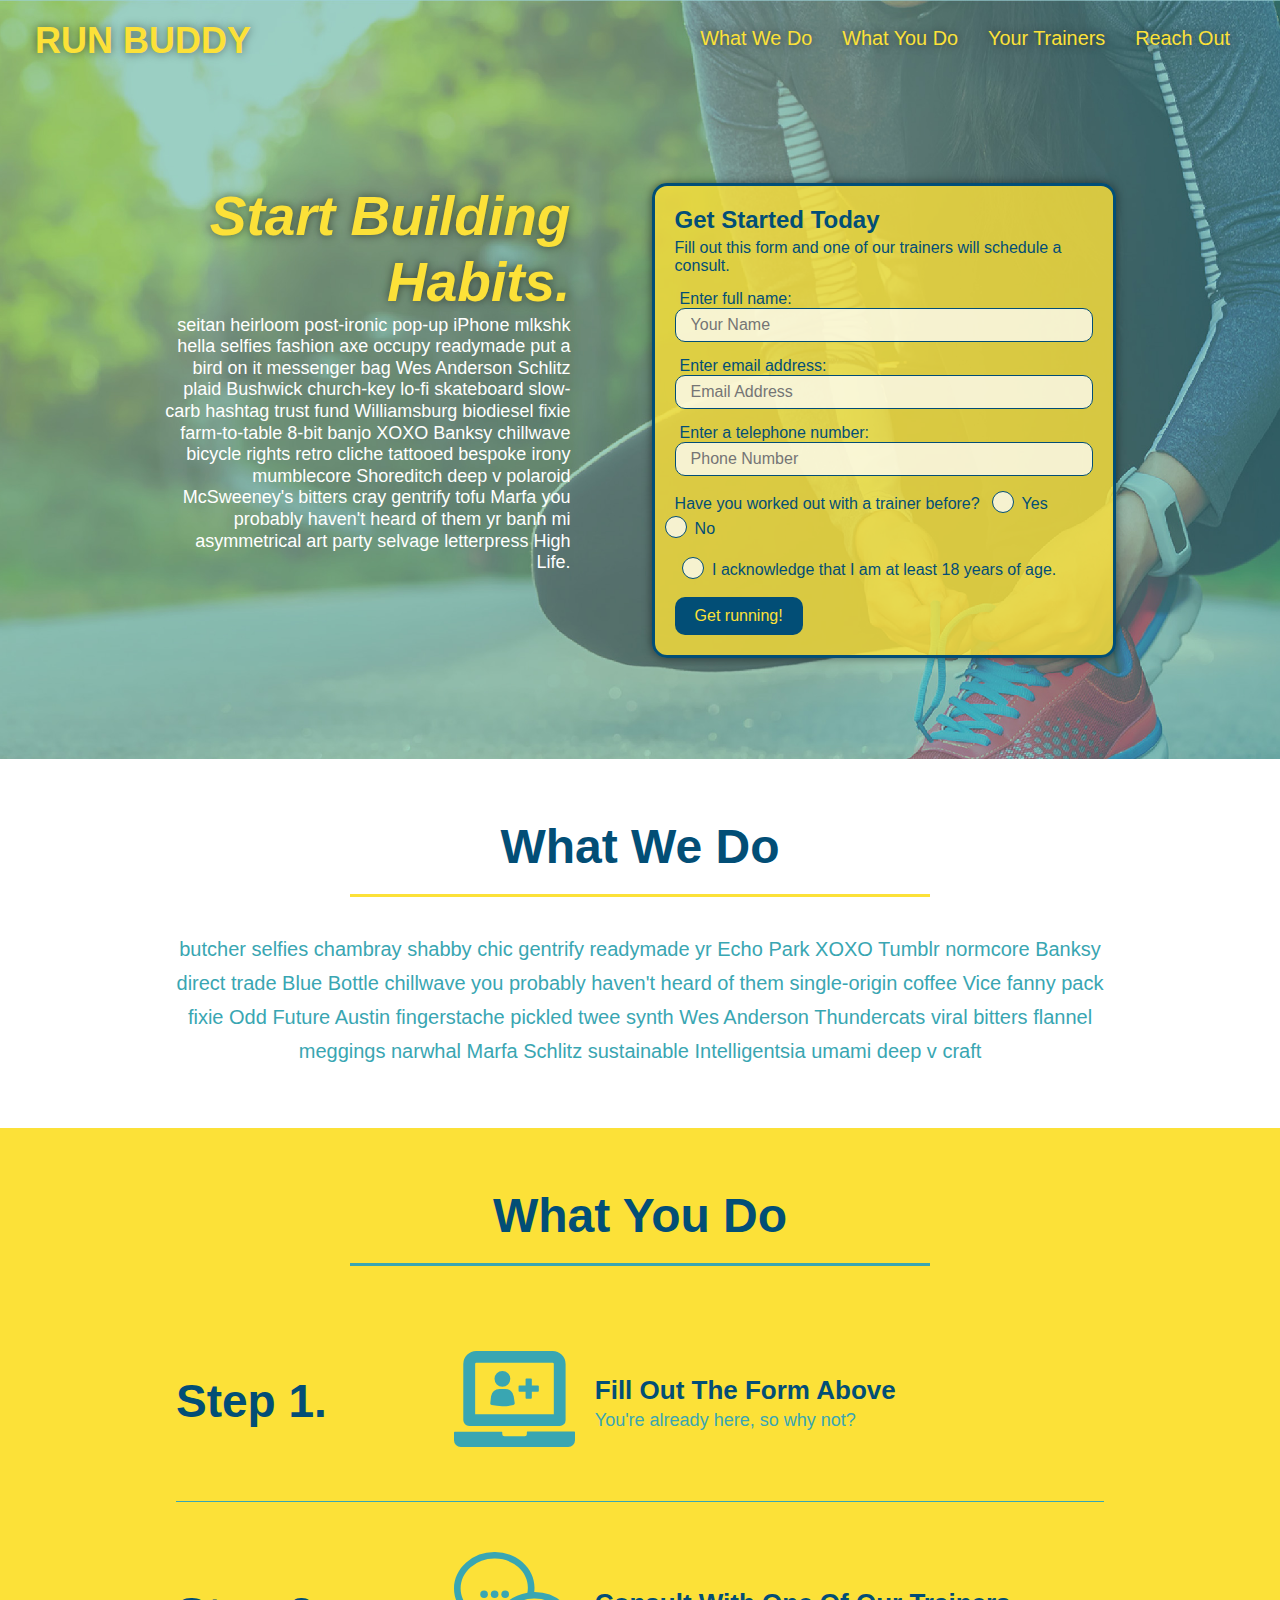
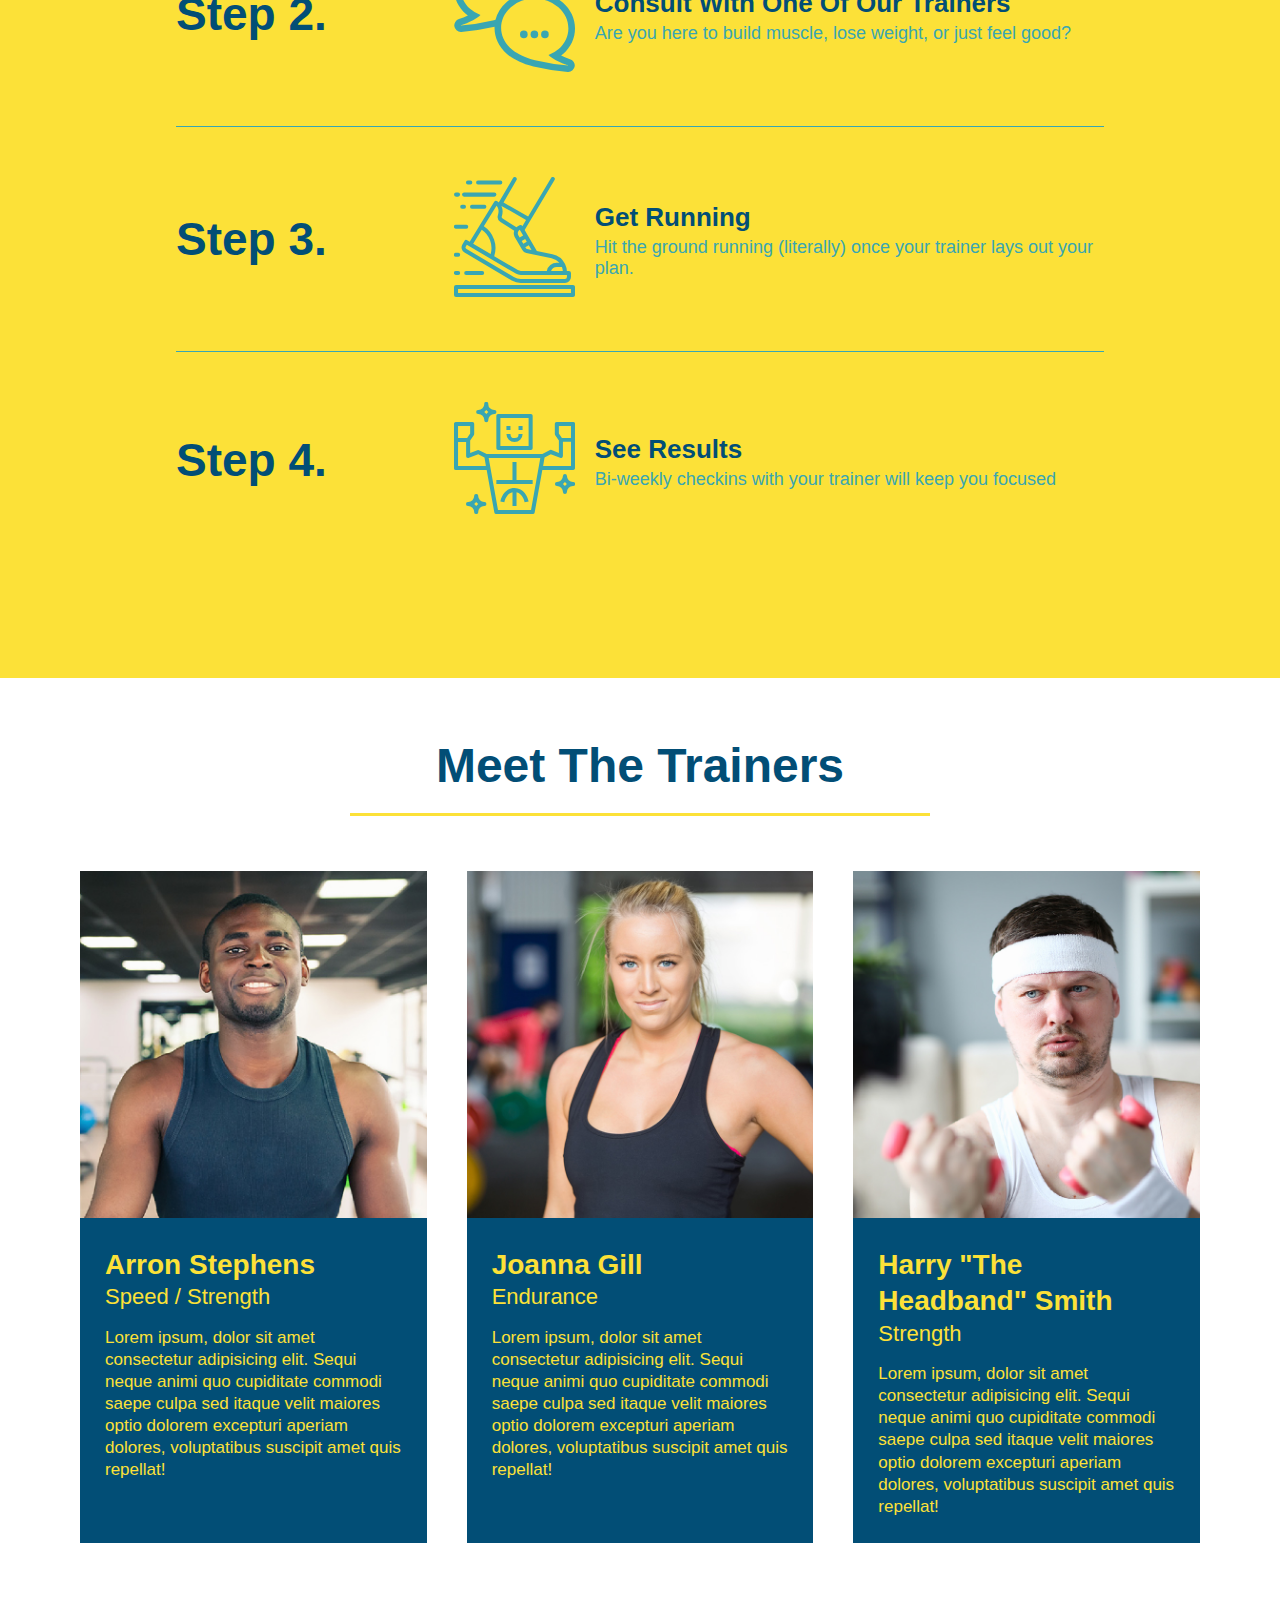
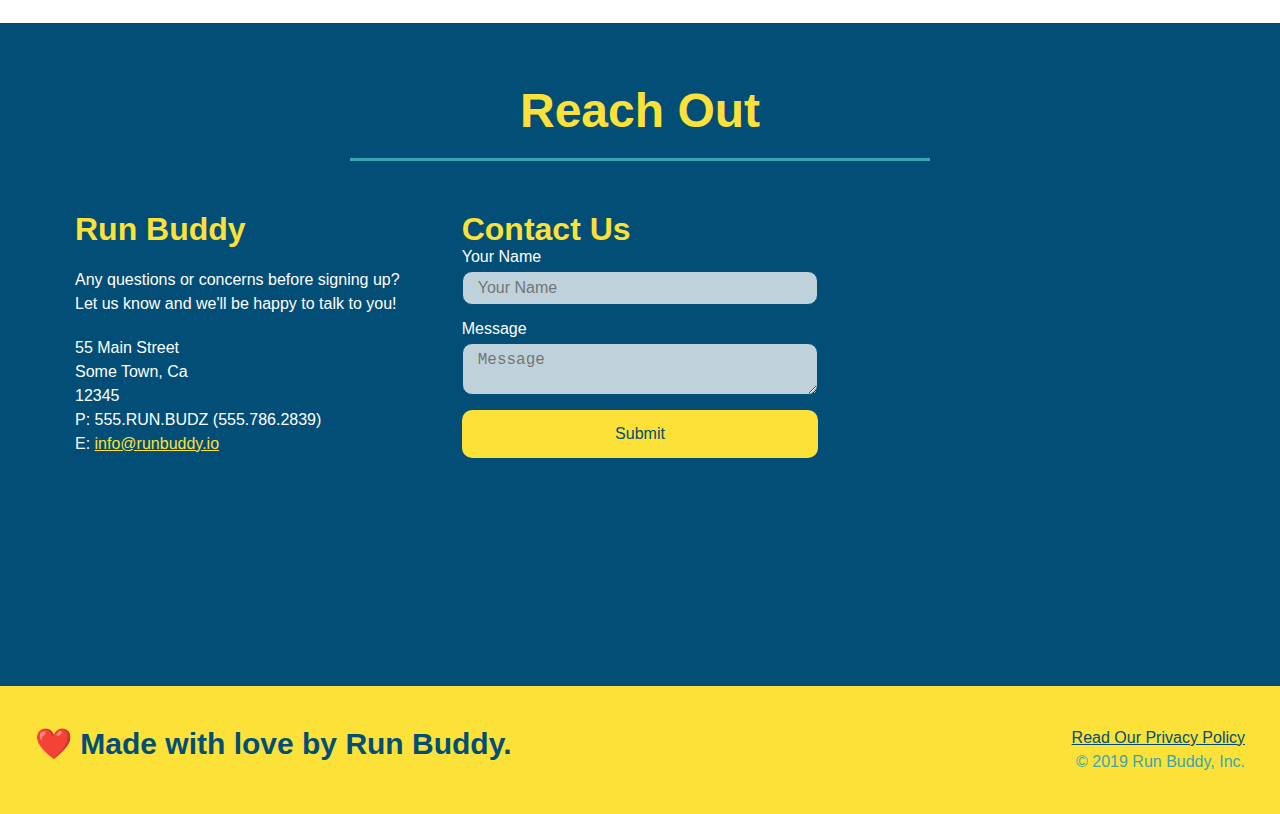
<file: index.html>
<!DOCTYPE html>
<html lang="en">
  <head>
    <meta charset="UTF-8" />
    <meta name="viewport" content="width=device-width, initial-scale=1" />
    <link rel="stylesheet" href="./assets/css/style.css">
    <title>Run Buddy</title>
  </head>
  <body>
    <!-- navigation tags - block level element -->
    <header>
      <h1>
        <a href="/">RUN BUDDY</a>
      </h1>
      <nav>
        <ul>
          <li>
            <a href="#what-we-do">What We Do</a>
          </li>
          <li>
            <a href="#what-you-do">What You Do</a>
          </li>
          <li>
            <a href="#your-trainers">Your Trainers</a>
          </li>
          <li>
            <a href="#reach-out">Reach Out</a>
          </li>
          
        </ul>
      </nav>
    </header>
    <!-- end navigation -->

    <!-- hero/jumbotron -->
    <section class="hero">
      <div class="hero-cta">
        <h2>Start Building Habits.</h2>
        <p>
          seitan heirloom post-ironic pop-up iPhone mlkshk hella selfies fashion axe occupy readymade put a bird on it
          messenger bag Wes Anderson Schlitz plaid Bushwick church-key lo-fi skateboard slow-carb hashtag trust fund
          Williamsburg biodiesel fixie farm-to-table 8-bit banjo XOXO Banksy chillwave bicycle rights retro cliche
          tattooed bespoke irony mumblecore Shoreditch deep v polaroid McSweeney's bitters cray gentrify tofu Marfa you
          probably haven't heard of them yr banh mi asymmetrical art party selvage letterpress High Life.
        </p>
      </div>

      <div class="hero-form">
        <h3>Get Started Today</h3>
        <p>Fill out this form and one of our trainers will schedule a consult.</p>
        <form>
          <label for="name">Enter full name:</label>
          <input type="text" placeholder="Your Name" id="name" name="name" class="form-input" />
          <label for="email">Enter email address:</label>
          <input type="email" placeholder="Email Address" id="email" name="email" class="form-input" />
          <label for="phone">Enter a telephone number:</label>
          <input type="tel" placeholder="Phone Number" name="phone" id="phone" class="form-input" />
          <p>
            Have you worked out with a trainer before? 
            <span class="radio-wrapper">
              <input type="radio" name="trainer-confirm" id="trainer-yes" />
              <label for="trainer-yes">Yes</label>
            </span>
            <span class="radio-wrapper">
              <input type="radio" name="trainer-confirm" id="trainer-no"/>
              <label for="trainer-no">No</label>
            </span>
          </p>
          <p>
            <span class="checkbox-wrapper">
              <input type="checkbox" name="age-confirm" id="checkbox" />
              <label for="checkbox">I acknowledge that I am at least 18 years of age.</label>
            </span>
          </p>
          <button type="submit">
            Get running!
          </button>
        </form>
      </div>
    </section>
    <!-- end header -->

    <!-- "what we do" start - <section> -->
    <section id="what-we-do" class="intro">
      <div class="flex-row">
        <h2 class="section-title primary-border">
          What We Do
        </h2>
      </div>
      <div class="flex-row">
        <p>
          butcher selfies chambray shabby chic gentrify readymade yr Echo Park XOXO Tumblr normcore Banksy direct trade  Blue Bottle chillwave you probably haven't heard of them single-origin coffee Vice fanny pack fixie Odd Future Austin fingerstache pickled twee synth Wes Anderson Thundercats viral bitters flannel meggings narwhal Marfa Schlitz sustainable Intelligentsia umami deep v craft
        </p>
      </div>
    </section>
    <!-- end "what we do" -->

    <!-- "what you do" start -->
    <section id="what-you-do" class="steps">
      <div class="flex-row">
        <h2 class="section-title secondary-border">
          What You Do
        </h2> 
      </div>
      <div class="step">
        <h3>Step 1.</h3>
        <div class="step-info">
          <div class="step-img">
            <img src="./assets/images/step-1.svg" alt="" />
          </div>
          <div class="step-text">
            <h4>Fill Out The Form Above</h4>
            <p>You're already here, so why not?</p>
          </div>
        </div>
      </div>
      <div class="step">
        <h3>Step 2.</h3>
        <div class="step-info">
          <div class="step-img">
            <img src="./assets/images/step-2.svg" alt="" />
          </div>
          <div class="step-text">
            <h4>Consult With One Of Our Trainers</h4>
            <p>Are you here to build muscle, lose weight, or just feel good?</p>
          </div>
        </div>
      </div>
      <div class="step">
        <h3>Step 3.</h3>
        <div class="step-info">
          <div class="step-img">
            <img src="./assets/images/step-3.svg" alt="" />
          </div>
          <div class="step-text">
            <h4>Get Running</h4>
            <p>Hit the ground running (literally) once your trainer lays out your plan.</p>
          </div>
        </div>
      </div>
      <div class="step">
        <h3>Step 4.</h3>
        <div class="step-info">
          <div class="step-img">
            <img src="./assets/images/step-4.svg" alt="" />
          </div>
          <div class="step-text">
            <h4>See Results</h4>
            <p>Bi-weekly checkins with your trainer will keep you focused</p>
          </div>
        </div>
      </div>
    </section>
    <!-- "what you do" end -->

    <!-- "meet the trainers" start -->
    <section id="your-trainers">
      <div class="flex-row">
        <h2 class="section-title primary-border">
          Meet The Trainers
        </h2>
      </div>

      <div class="trainers">
        <article class="trainer">
          <img src="./assets/images/trainer-1.jpg" alt="Arron Stephens in his workout clothes, ready to pump iron" />
          <div class="trainer-bio">
            <h3 class="trainer-name">Arron Stephens</h3>
            <h4 class="trainer-role">Speed / Strength</h4>
            <p>Lorem ipsum, dolor sit amet consectetur adipisicing elit. Sequi neque animi quo cupiditate commodi saepe culpa sed itaque velit maiores optio dolorem excepturi aperiam dolores, voluptatibus suscipit amet quis repellat!</p>
          </div>
        </article>

        <article class="trainer">
          <img src="./assets/images/trainer-2.jpg" alt="Joanna Gill cooling off after a work out" />
          <div class="trainer-bio">
            <h3 class="trainer-name">Joanna Gill</h3>
            <h4 class="trainer-role">Endurance</h4>
            <p>Lorem ipsum, dolor sit amet consectetur adipisicing elit. Sequi neque animi quo cupiditate commodi saepe culpa sed itaque velit maiores optio dolorem excepturi aperiam dolores, voluptatibus suscipit amet quis repellat!</p>
            </div>
          </article>

        <article class="trainer">
          <img src="./assets/images/trainer-3.jpg" alt="Harry Smith wearing a headband and lifting comically small pink weights" />
          <div class="trainer-bio">
            <h3 class="trainer-name">Harry "The Headband" Smith</h3>
            <h4 class="trainer-role">Strength</h4>
            <p>Lorem ipsum, dolor sit amet consectetur adipisicing elit. Sequi neque animi quo cupiditate commodi saepe culpa sed itaque velit maiores optio dolorem excepturi aperiam dolores, voluptatibus suscipit amet quis repellat!</p>
          </div>
        </article>
      </div>
    </section>
    <!-- "meet the trainers" end -->

    <!-- "reach out" start -->
    <section id="reach-out" class="contact">
      <div class="flex-row">
        <h2 class="section-title secondary-border">
          Reach Out
        </h2>
      </div>

      <div class="contact-info">
        <div>
          <h3>Run Buddy</h3>
          <p>
            Any questions or concerns before signing up? 
            <br/>
            Let us know and we'll be happy to talk to you!
          </p>

          <address>
            55 Main Street <br/>
            Some Town, Ca <br/>
            12345<br/>
            P: 555.RUN.BUDZ (555.786.2839)<br/>
            E: <a href="mailto:info@runbuddy.io">info@runbuddy.io</a>
          </address>
          
        </div>

        <div class="contact-form">
          <h3>Contact Us</h3>
          <form>
            <label for="contact-name">Your Name</label>
            <input type="text" id="contact-name" placeholder="Your Name" />
        
            <label for="contact-message">Message</label>
            <textarea id="contact-message" placeholder="Message"></textarea>
        
            <button type="submit">Submit</button>
          </form>
        </div>
        
        <iframe
          src="https://www.google.com/maps/embed?pb=!1m14!1m12!1m3!1d12182.30520634488!2d-74.0652613!3d40.2407219!2m3!1f0!2f0!3f0!3m2!1i1024!2i768!4f13.1!5e0!3m2!1sen!2sus!4v1561060983193!5m2!1sen!2sus"
          frameborder="0" style="border:0" allowfullscreen>
        </iframe>
      </div>
    </section>
    <!-- "reach out" end -->

    <!-- footer -->
    <footer>
      <h2>❤️ Made with love by Run Buddy.</h2>
      <div>
        <a href="./privacy-policy.html">Read Our Privacy Policy</a><br/>
        &copy; 2019 Run Buddy, Inc.
      </div>
    </footer>
    <!-- footer end -->
  </body>
</html>
</file>
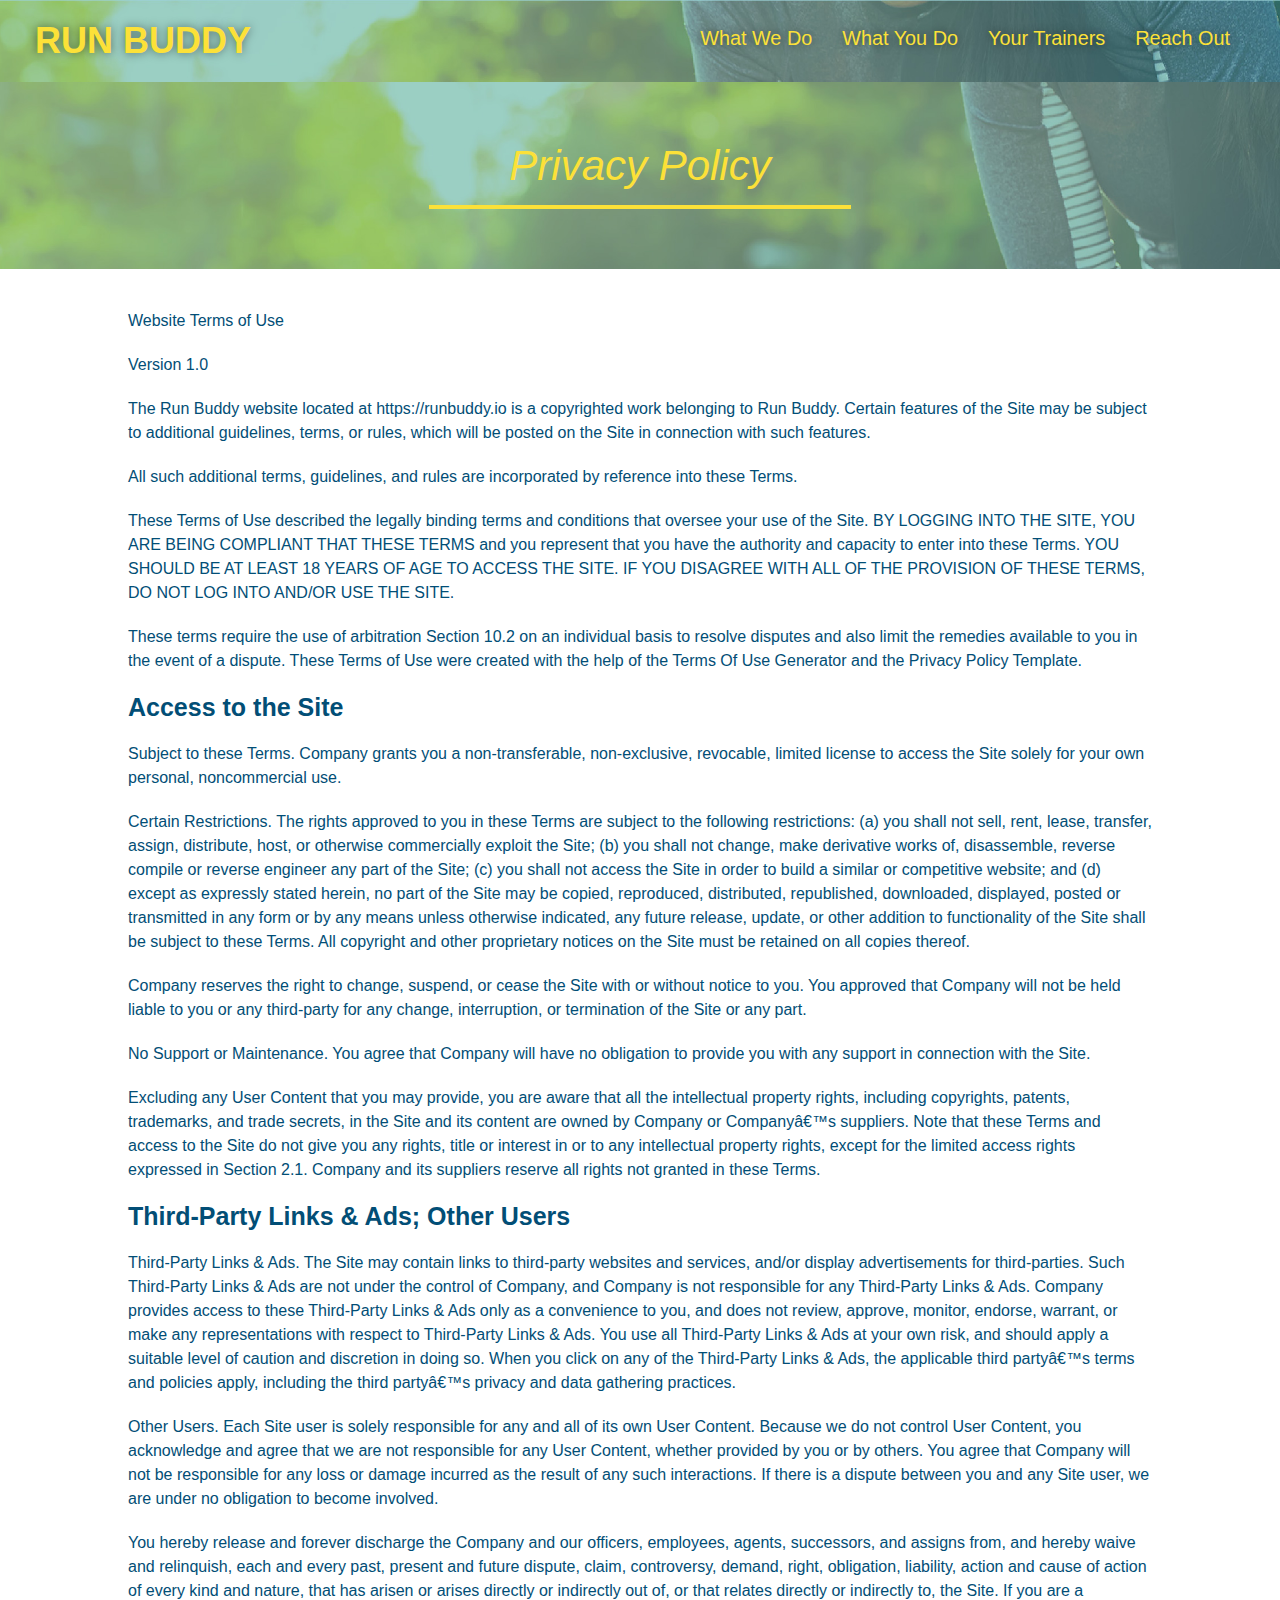
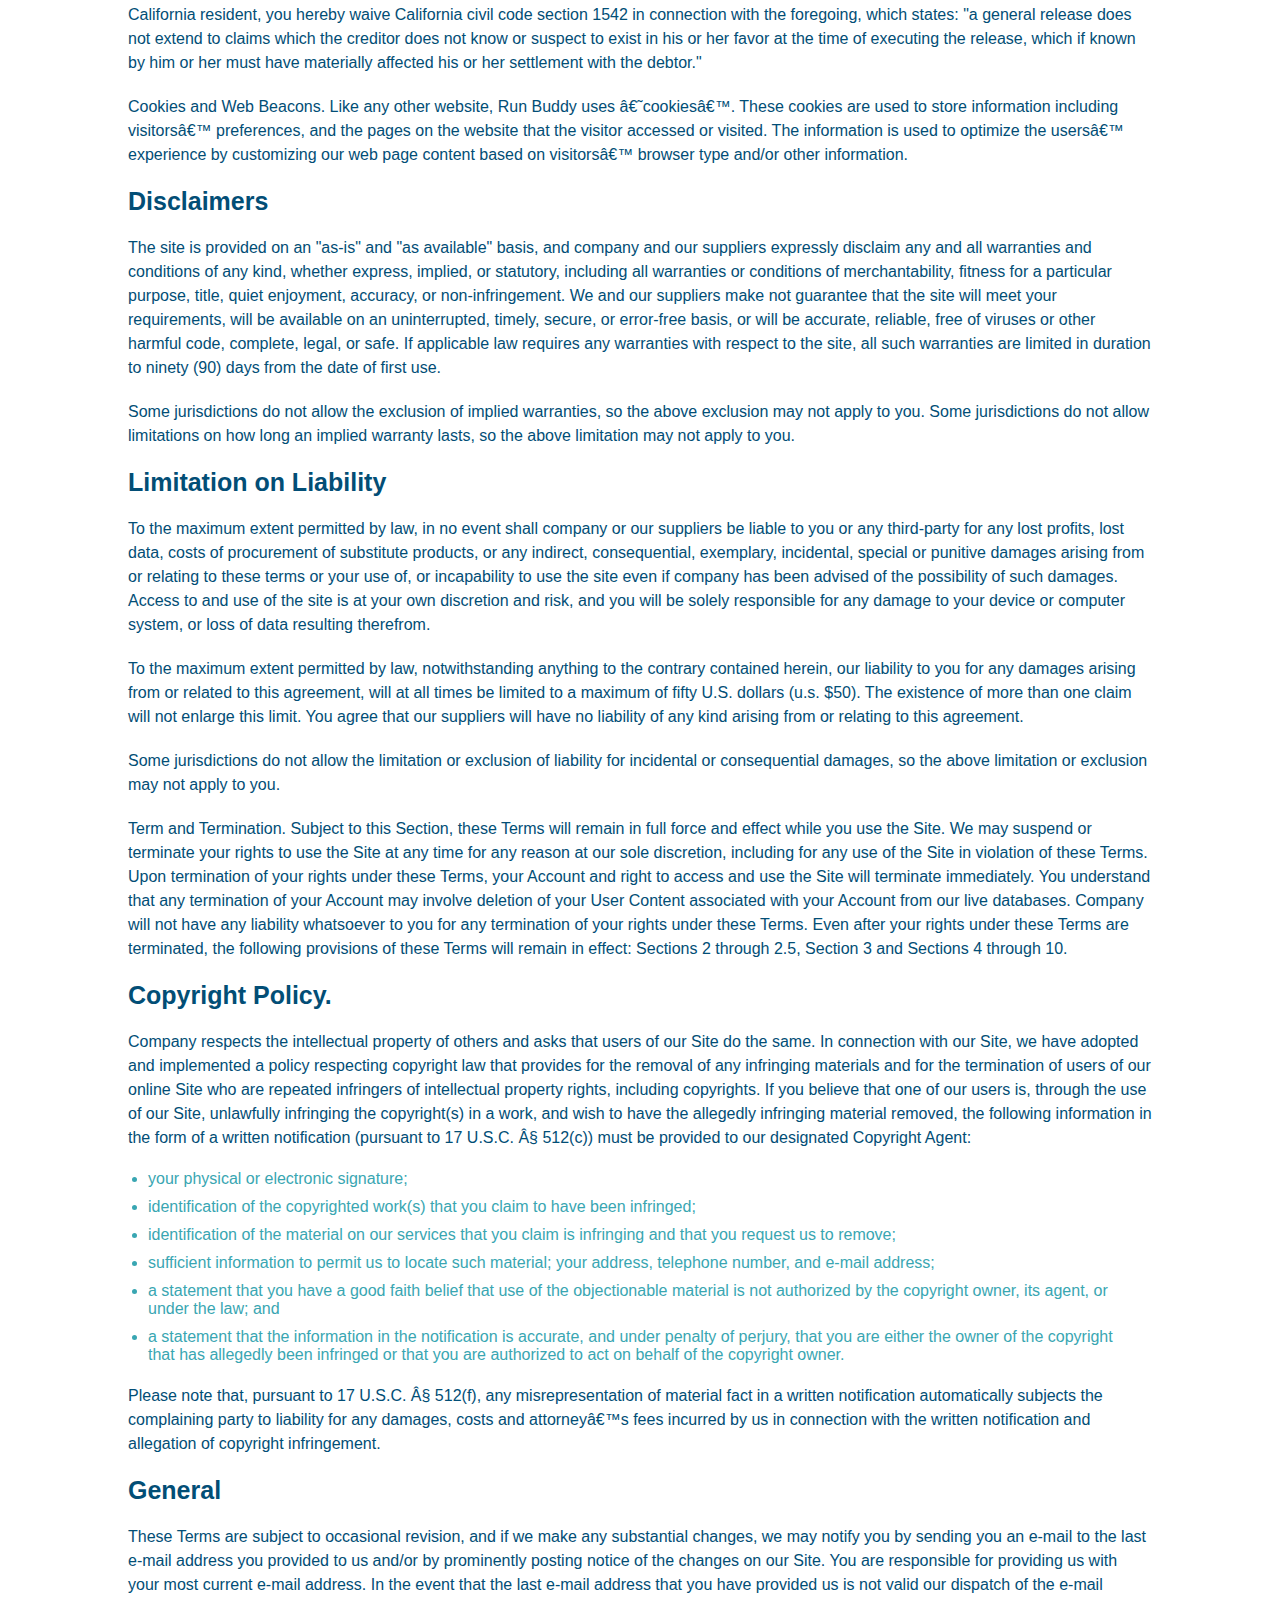
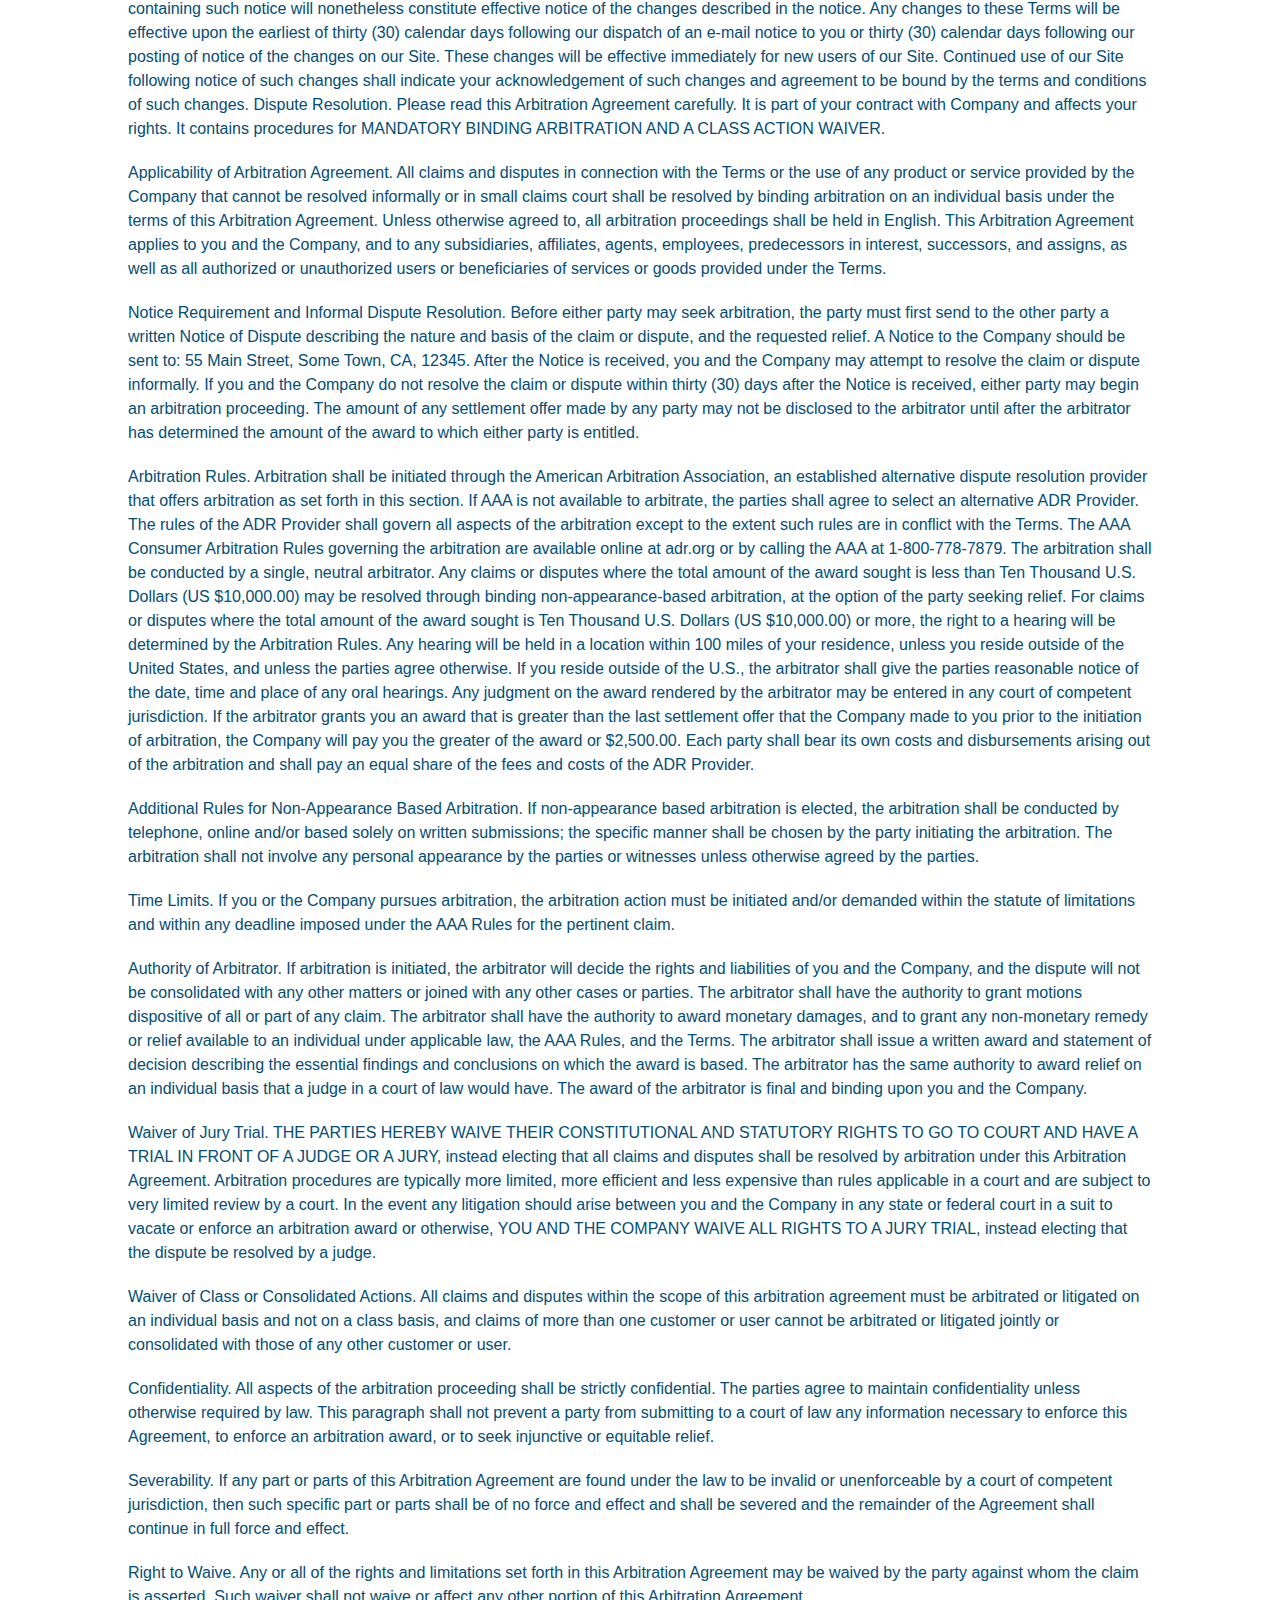
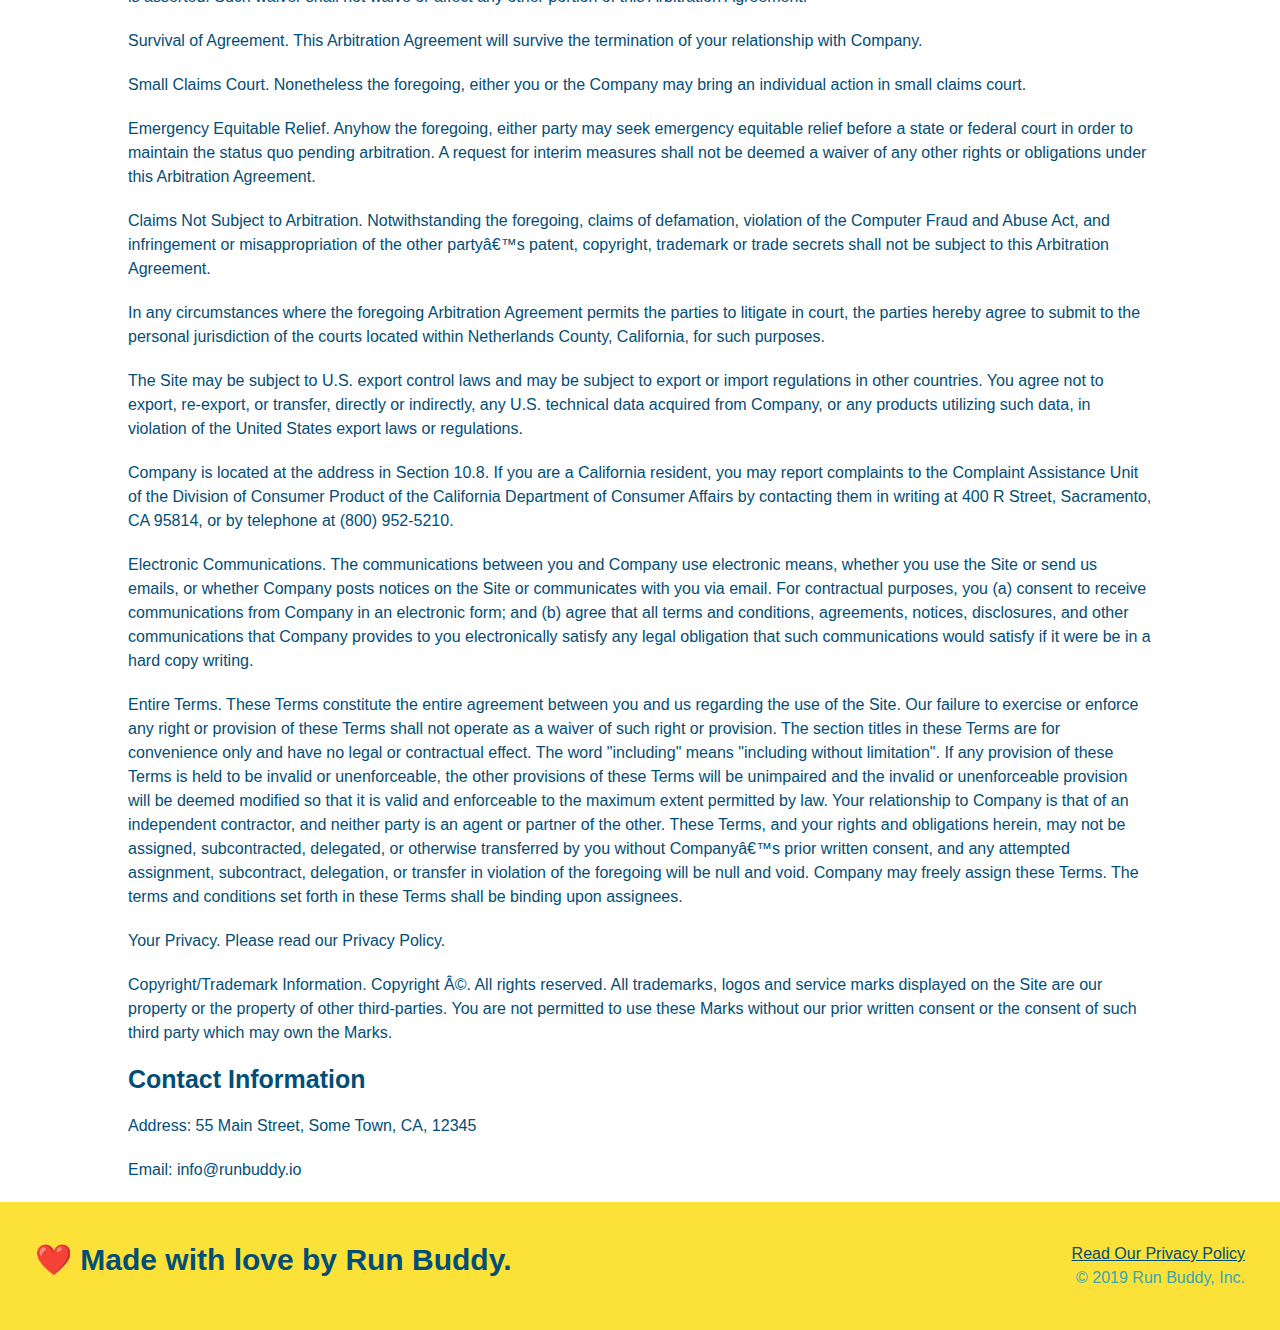
<file: privacy-policy.html>
<!DOCTYPE html>
<html lang="en"> 
    <head>
        <meta charset="UTF-8"/>
        <meta name="viewport" content="width=device-width, initial-scale=1" />
        <title>Privacy Policy - Run Buddy</title>
        <link rel="stylesheet" href="./assets/css/style.css" />
        <link rel="stylesheet" href="./assets/css/secondary-styles.css" />
    </head>
    <body>
        <!-- navigation -->
        <header>
          <h1>
            <a href="/">
              RUN BUDDY
            </a>
          </h1>
          <nav>
            <!-- Unordered list element -->
            <ul>
              <!-- List item element-->
              <li>
                <!-- Anchor element -->
                <a href="./index.html#what-we-do">What We Do</a>
              </li>
              <li>
                <a href="./index.html#what-you-do">What You Do</a>
              </li>
              <li>
                <a href="./index.html#your-trainers">Your Trainers</a>
              </li>
              <li>
                <a href="./index.html#reach-out">Reach Out</a>
              </li>
            </ul>
          </nav>
        </header>

        <section class="hero">
            <h2 class="page-title">
                Privacy Policy
            </h2>
        </section>

        <article class="secondary-content">   
            <p>
                Website Terms of Use
            </p>

            <p>
                Version 1.0
            </p>

            <p>
                The Run Buddy website located at https://runbuddy.io is a copyrighted work belonging to Run Buddy. Certain
                features of the Site may be subject to additional guidelines, terms, or rules, which will be posted on the Site
                in connection with such features.
            </p>

            <p>
                All such additional terms, guidelines, and rules are incorporated by reference into these Terms.
            </p>

            <p>
                These Terms of Use described the legally binding terms and conditions that oversee your use of the Site. BY
                LOGGING INTO THE SITE, YOU ARE BEING COMPLIANT THAT THESE TERMS and you represent that you have the authority
                and capacity to enter into these Terms. YOU SHOULD BE AT LEAST 18 YEARS OF AGE TO ACCESS THE SITE. IF YOU
                DISAGREE WITH ALL OF THE PROVISION OF THESE TERMS, DO NOT LOG INTO AND/OR USE THE SITE.
            </p>

            <p>
                These terms require the use of arbitration Section 10.2 on an individual basis to resolve disputes and also
                limit the remedies available to you in the event of a dispute. These Terms of Use were created with the help of
                the Terms Of Use Generator and the Privacy Policy Template.
            </p>

            <h3>
                Access to the Site
            </h3>

            <p>
                Subject to these Terms. Company grants you a non-transferable, non-exclusive, revocable, limited license to
                access the Site solely for your own personal, noncommercial use.
            </p>

            <p>
                Certain Restrictions. The rights approved to you in these Terms are subject to the following restrictions: (a)
                you shall not sell, rent, lease, transfer, assign, distribute, host, or otherwise commercially exploit the Site;
                (b) you shall not change, make derivative works of, disassemble, reverse compile or reverse engineer any part of
                the Site; (c) you shall not access the Site in order to build a similar or competitive website; and (d) except
                as expressly stated herein, no part of the Site may be copied, reproduced, distributed, republished, downloaded,
                displayed, posted or transmitted in any form or by any means unless otherwise indicated, any future release,
                update, or other addition to functionality of the Site shall be subject to these Terms. All copyright and other
                proprietary notices on the Site must be retained on all copies thereof.
            </p>

            <p>
                Company reserves the right to change, suspend, or cease the Site with or without notice to you. You approved
                that Company will not be held liable to you or any third-party for any change, interruption, or termination of
                the Site or any part.
            </p>

            <p>
                No Support or Maintenance. You agree that Company will have no obligation to provide you with any support in
                connection with the Site.
            </p>

            <p>
                Excluding any User Content that you may provide, you are aware that all the intellectual property rights,
                including copyrights, patents, trademarks, and trade secrets, in the Site and its content are owned by Company
                or Companyâ€™s suppliers. Note that these Terms and access to the Site do not give you any rights, title or
                interest in or to any intellectual property rights, except for the limited access rights expressed in Section
                2.1. Company and its suppliers reserve all rights not granted in these Terms.
            </p>

            <h3>
                Third-Party Links & Ads; Other Users
            </h3>

            <p>
                Third-Party Links & Ads. The Site may contain links to third-party websites and services, and/or display
                advertisements for third-parties. Such Third-Party Links & Ads are not under the control of Company, and Company
                is not responsible for any Third-Party Links & Ads. Company provides access to these Third-Party Links & Ads
                only as a convenience to you, and does not review, approve, monitor, endorse, warrant, or make any
                representations with respect to Third-Party Links & Ads. You use all Third-Party Links & Ads at your own risk,
                and should apply a suitable level of caution and discretion in doing so. When you click on any of the
                Third-Party Links & Ads, the applicable third partyâ€™s terms and policies apply, including the third partyâ€™s
                privacy and data gathering practices.
            </p>

            <p>
                Other Users. Each Site user is solely responsible for any and all of its own User Content. Because we do not
                control User Content, you acknowledge and agree that we are not responsible for any User Content, whether
                provided by you or by others. You agree that Company will not be responsible for any loss or damage incurred as
                the result of any such interactions. If there is a dispute between you and any Site user, we are under no
                obligation to become involved.
            </p>

            <p>
                You hereby release and forever discharge the Company and our officers, employees, agents, successors, and
                assigns from, and hereby waive and relinquish, each and every past, present and future dispute, claim,
                controversy, demand, right, obligation, liability, action and cause of action of every kind and nature, that has
                arisen or arises directly or indirectly out of, or that relates directly or indirectly to, the Site. If you are
                a California resident, you hereby waive California civil code section 1542 in connection with the foregoing,
                which states: "a general release does not extend to claims which the creditor does not know or suspect to exist
                in his or her favor at the time of executing the release, which if known by him or her must have materially
                affected his or her settlement with the debtor."
            </p>

            <p>
                Cookies and Web Beacons. Like any other website, Run Buddy uses â€˜cookiesâ€™. These cookies are used to store
                information including visitorsâ€™ preferences, and the pages on the website that the visitor accessed or visited.
                The information is used to optimize the usersâ€™ experience by customizing our web page content based on visitorsâ€™
                browser type and/or other information.
            </p>

            <h3>
                Disclaimers
            </h3>

            <p>
                The site is provided on an "as-is" and "as available" basis, and company and our suppliers expressly disclaim
                any and all warranties and conditions of any kind, whether express, implied, or statutory, including all
                warranties or conditions of merchantability, fitness for a particular purpose, title, quiet enjoyment, accuracy,
                or non-infringement. We and our suppliers make not guarantee that the site will meet your requirements, will be
                available on an uninterrupted, timely, secure, or error-free basis, or will be accurate, reliable, free of
                viruses or other harmful code, complete, legal, or safe. If applicable law requires any warranties with respect
                to the site, all such warranties are limited in duration to ninety (90) days from the date of first use.
            </p>

            <p>
                Some jurisdictions do not allow the exclusion of implied warranties, so the above exclusion may not apply to
                you. Some jurisdictions do not allow limitations on how long an implied warranty lasts, so the above limitation
                may not apply to you.
            </p>

            <h3>
                Limitation on Liability
            </h3>

            <p>
                To the maximum extent permitted by law, in no event shall company or our suppliers be liable to you or any
                third-party for any lost profits, lost data, costs of procurement of substitute products, or any indirect,
                consequential, exemplary, incidental, special or punitive damages arising from or relating to these terms or
                your use of, or incapability to use the site even if company has been advised of the possibility of such
                damages. Access to and use of the site is at your own discretion and risk, and you will be solely responsible
                for any damage to your device or computer system, or loss of data resulting therefrom.
            </p>

            <p>
                To the maximum extent permitted by law, notwithstanding anything to the contrary contained herein, our liability
                to you for any damages arising from or related to this agreement, will at all times be limited to a maximum of
                fifty U.S. dollars (u.s. $50). The existence of more than one claim will not enlarge this limit. You agree that
                our suppliers will have no liability of any kind arising from or relating to this agreement.
            </p>

            <p>
                Some jurisdictions do not allow the limitation or exclusion of liability for incidental or consequential
                damages, so the above limitation or exclusion may not apply to you.
            </p>

            <p>
                Term and Termination. Subject to this Section, these Terms will remain in full force and effect while you use
                the Site. We may suspend or terminate your rights to use the Site at any time for any reason at our sole
                discretion, including for any use of the Site in violation of these Terms. Upon termination of your rights under
                these Terms, your Account and right to access and use the Site will terminate immediately. You understand that
                any termination of your Account may involve deletion of your User Content associated with your Account from our
                live databases. Company will not have any liability whatsoever to you for any termination of your rights under
                these Terms. Even after your rights under these Terms are terminated, the following provisions of these Terms
                will remain in effect: Sections 2 through 2.5, Section 3 and Sections 4 through 10.
            </p>

            <h3>
                Copyright Policy.
            </h3>

            <p>
                Company respects the intellectual property of others and asks that users of our Site do the same. In connection
                with our Site, we have adopted and implemented a policy respecting copyright law that provides for the removal
                of any infringing materials and for the termination of users of our online Site who are repeated infringers of
                intellectual property rights, including copyrights. If you believe that one of our users is, through the use of
                our Site, unlawfully infringing the copyright(s) in a work, and wish to have the allegedly infringing material
                removed, the following information in the form of a written notification (pursuant to 17 U.S.C. Â§ 512(c)) must
                be provided to our designated Copyright Agent:
            </p>

            <ul>
                <li>
                your physical or electronic signature;
                </li>
                <li>
                identification of the copyrighted work(s) that you claim to have been infringed;
                </li>
                <li>
                identification of the material on our services that you claim is infringing and that you request us to remove;
                </li>
                <li>
                sufficient information to permit us to locate such material; your address, telephone number, and e-mail
                address;
                </li>
                <li>
                a statement that you have a good faith belief that use of the objectionable material is not authorized by the
                copyright owner, its agent, or under the law; and
                </li>
                <li>
                a statement that the information in the notification is accurate, and under penalty of perjury, that you are
                either the owner of the copyright that has allegedly been infringed or that you are authorized to act on
                behalf of the copyright owner.
                </li>
            </ul>

            <p>
                Please note that, pursuant to 17 U.S.C. Â§ 512(f), any misrepresentation of material fact in a written
                notification automatically subjects the complaining party to liability for any damages, costs and attorneyâ€™s
                fees incurred by us in connection with the written notification and allegation of copyright infringement.
            </p>

            <h3>
                General
            </h3>

            <p>
                These Terms are subject to occasional revision, and if we make any substantial changes, we may notify you by
                sending you an e-mail to the last e-mail address you provided to us and/or by prominently posting notice of the
                changes on our Site. You are responsible for providing us with your most current e-mail address. In the event
                that the last e-mail address that you have provided us is not valid our dispatch of the e-mail containing such
                notice will nonetheless constitute effective notice of the changes described in the notice. Any changes to these
                Terms will be effective upon the earliest of thirty (30) calendar days following our dispatch of an e-mail
                notice to you or thirty (30) calendar days following our posting of notice of the changes on our Site. These
                changes will be effective immediately for new users of our Site. Continued use of our Site following notice of
                such changes shall indicate your acknowledgement of such changes and agreement to be bound by the terms and
                conditions of such changes. Dispute Resolution. Please read this Arbitration Agreement carefully. It is part of
                your contract with Company and affects your rights. It contains procedures for MANDATORY BINDING ARBITRATION AND
                A CLASS ACTION WAIVER.
            </p>

            <p>
                Applicability of Arbitration Agreement. All claims and disputes in connection with the Terms or the use of any
                product or service provided by the Company that cannot be resolved informally or in small claims court shall be
                resolved by binding arbitration on an individual basis under the terms of this Arbitration Agreement. Unless
                otherwise agreed to, all arbitration proceedings shall be held in English. This Arbitration Agreement applies to
                you and the Company, and to any subsidiaries, affiliates, agents, employees, predecessors in interest,
                successors, and assigns, as well as all authorized or unauthorized users or beneficiaries of services or goods
                provided under the Terms.
            </p>

            <p>
                Notice Requirement and Informal Dispute Resolution. Before either party may seek arbitration, the party must
                first send to the other party a written Notice of Dispute describing the nature and basis of the claim or
                dispute, and the requested relief. A Notice to the Company should be sent to: 55 Main Street, Some Town, CA,
                12345. After the Notice is received, you and the Company may attempt to resolve the claim or dispute informally.
                If you and the Company do not resolve the claim or dispute within thirty (30) days after the Notice is received,
                either party may begin an arbitration proceeding. The amount of any settlement offer made by any party may not
                be disclosed to the arbitrator until after the arbitrator has determined the amount of the award to which either
                party is entitled.
            </p>

            <p>
                Arbitration Rules. Arbitration shall be initiated through the American Arbitration Association, an established
                alternative dispute resolution provider that offers arbitration as set forth in this section. If AAA is not
                available to arbitrate, the parties shall agree to select an alternative ADR Provider. The rules of the ADR
                Provider shall govern all aspects of the arbitration except to the extent such rules are in conflict with the
                Terms. The AAA Consumer Arbitration Rules governing the arbitration are available online at adr.org or by
                calling the AAA at 1-800-778-7879. The arbitration shall be conducted by a single, neutral arbitrator. Any
                claims or disputes where the total amount of the award sought is less than Ten Thousand U.S. Dollars (US
                $10,000.00) may be resolved through binding non-appearance-based arbitration, at the option of the party seeking
                relief. For claims or disputes where the total amount of the award sought is Ten Thousand U.S. Dollars (US
                $10,000.00) or more, the right to a hearing will be determined by the Arbitration Rules. Any hearing will be
                held in a location within 100 miles of your residence, unless you reside outside of the United States, and
                unless the parties agree otherwise. If you reside outside of the U.S., the arbitrator shall give the parties
                reasonable notice of the date, time and place of any oral hearings. Any judgment on the award rendered by the
                arbitrator may be entered in any court of competent jurisdiction. If the arbitrator grants you an award that is
                greater than the last settlement offer that the Company made to you prior to the initiation of arbitration, the
                Company will pay you the greater of the award or $2,500.00. Each party shall bear its own costs and
                disbursements arising out of the arbitration and shall pay an equal share of the fees and costs of the ADR
                Provider.
            </p>

            <p>
                Additional Rules for Non-Appearance Based Arbitration. If non-appearance based arbitration is elected, the
                arbitration shall be conducted by telephone, online and/or based solely on written submissions; the specific
                manner shall be chosen by the party initiating the arbitration. The arbitration shall not involve any personal
                appearance by the parties or witnesses unless otherwise agreed by the parties.
            </p>

            <p>
                Time Limits. If you or the Company pursues arbitration, the arbitration action must be initiated and/or demanded
                within the statute of limitations and within any deadline imposed under the AAA Rules for the pertinent claim.
            </p>

            <p>
                Authority of Arbitrator. If arbitration is initiated, the arbitrator will decide the rights and liabilities of
                you and the Company, and the dispute will not be consolidated with any other matters or joined with any other
                cases or parties. The arbitrator shall have the authority to grant motions dispositive of all or part of any
                claim. The arbitrator shall have the authority to award monetary damages, and to grant any non-monetary remedy
                or relief available to an individual under applicable law, the AAA Rules, and the Terms. The arbitrator shall
                issue a written award and statement of decision describing the essential findings and conclusions on which the
                award is based. The arbitrator has the same authority to award relief on an individual basis that a judge in a
                court of law would have. The award of the arbitrator is final and binding upon you and the Company.
            </p>

            <p>
                Waiver of Jury Trial. THE PARTIES HEREBY WAIVE THEIR CONSTITUTIONAL AND STATUTORY RIGHTS TO GO TO COURT AND HAVE
                A TRIAL IN FRONT OF A JUDGE OR A JURY, instead electing that all claims and disputes shall be resolved by
                arbitration under this Arbitration Agreement. Arbitration procedures are typically more limited, more efficient
                and less expensive than rules applicable in a court and are subject to very limited review by a court. In the
                event any litigation should arise between you and the Company in any state or federal court in a suit to vacate
                or enforce an arbitration award or otherwise, YOU AND THE COMPANY WAIVE ALL RIGHTS TO A JURY TRIAL, instead
                electing that the dispute be resolved by a judge.
            </p>

            <p>
                Waiver of Class or Consolidated Actions. All claims and disputes within the scope of this arbitration agreement
                must be arbitrated or litigated on an individual basis and not on a class basis, and claims of more than one
                customer or user cannot be arbitrated or litigated jointly or consolidated with those of any other customer or
                user.
            </p>

            <p>
                Confidentiality. All aspects of the arbitration proceeding shall be strictly confidential. The parties agree to
                maintain confidentiality unless otherwise required by law. This paragraph shall not prevent a party from
                submitting to a court of law any information necessary to enforce this Agreement, to enforce an arbitration
                award, or to seek injunctive or equitable relief.
            </p>

            <p>
                Severability. If any part or parts of this Arbitration Agreement are found under the law to be invalid or
                unenforceable by a court of competent jurisdiction, then such specific part or parts shall be of no force and
                effect and shall be severed and the remainder of the Agreement shall continue in full force and effect.
            </p>

            <p>
                Right to Waive. Any or all of the rights and limitations set forth in this Arbitration Agreement may be waived
                by the party against whom the claim is asserted. Such waiver shall not waive or affect any other portion of this
                Arbitration Agreement.
            </p>

            <p>
                Survival of Agreement. This Arbitration Agreement will survive the termination of your relationship with
                Company.
            </p>

            <p>
                Small Claims Court. Nonetheless the foregoing, either you or the Company may bring an individual action in small
                claims court.
            </p>

            <p>
                Emergency Equitable Relief. Anyhow the foregoing, either party may seek emergency equitable relief before a
                state or federal court in order to maintain the status quo pending arbitration. A request for interim measures
                shall not be deemed a waiver of any other rights or obligations under this Arbitration Agreement.
            </p>

            <p>
                Claims Not Subject to Arbitration. Notwithstanding the foregoing, claims of defamation, violation of the
                Computer Fraud and Abuse Act, and infringement or misappropriation of the other partyâ€™s patent, copyright,
                trademark or trade secrets shall not be subject to this Arbitration Agreement.
            </p>

            <p>
                In any circumstances where the foregoing Arbitration Agreement permits the parties to litigate in court, the
                parties hereby agree to submit to the personal jurisdiction of the courts located within Netherlands County,
                California, for such purposes.
            </p>

            <p>
                The Site may be subject to U.S. export control laws and may be subject to export or import regulations in other
                countries. You agree not to export, re-export, or transfer, directly or indirectly, any U.S. technical data
                acquired from Company, or any products utilizing such data, in violation of the United States export laws or
                regulations.
            </p>

            <p>
                Company is located at the address in Section 10.8. If you are a California resident, you may report complaints
                to the Complaint Assistance Unit of the Division of Consumer Product of the California Department of Consumer
                Affairs by contacting them in writing at 400 R Street, Sacramento, CA 95814, or by telephone at (800) 952-5210.
            </p>

            <p>
                Electronic Communications. The communications between you and Company use electronic means, whether you use the
                Site or send us emails, or whether Company posts notices on the Site or communicates with you via email. For
                contractual purposes, you (a) consent to receive communications from Company in an electronic form; and (b)
                agree that all terms and conditions, agreements, notices, disclosures, and other communications that Company
                provides to you electronically satisfy any legal obligation that such communications would satisfy if it were be
                in a hard copy writing.
            </p>

            <p>
                Entire Terms. These Terms constitute the entire agreement between you and us regarding the use of the Site. Our
                failure to exercise or enforce any right or provision of these Terms shall not operate as a waiver of such right
                or provision. The section titles in these Terms are for convenience only and have no legal or contractual
                effect. The word "including" means "including without limitation". If any provision of these Terms is held to be
                invalid or unenforceable, the other provisions of these Terms will be unimpaired and the invalid or
                unenforceable provision will be deemed modified so that it is valid and enforceable to the maximum extent
                permitted by law. Your relationship to Company is that of an independent contractor, and neither party is an
                agent or partner of the other. These Terms, and your rights and obligations herein, may not be assigned,
                subcontracted, delegated, or otherwise transferred by you without Companyâ€™s prior written consent, and any
                attempted assignment, subcontract, delegation, or transfer in violation of the foregoing will be null and void.
                Company may freely assign these Terms. The terms and conditions set forth in these Terms shall be binding upon
                assignees.
            </p>

            <p>
                Your Privacy. Please read our Privacy Policy.
            </p>

            <p>
                Copyright/Trademark Information. Copyright Â©. All rights reserved. All trademarks, logos and service marks
                displayed on the Site are our property or the property of other third-parties. You are not permitted to use
                these Marks without our prior written consent or the consent of such third party which may own the Marks.
            </p>

            <h3>
                Contact Information
            </h3>

            <p>
                Address: 55 Main Street, Some Town, CA, 12345
            </p>

            <p>
                Email: info@runbuddy.io
            </p>

        </article>

        <!-- footer -->
        <footer>
            <h2>❤️ Made with love by Run Buddy.</h2>
            <div>
            <a href="#">Read Our Privacy Policy</a><br />
            &copy; 2019 Run Buddy, Inc.
            </div>
        </footer>
        </body>
</html>
</file>
<file: assets/css/style.css>
:root {
  --primary-color: #fce138;
  --secondary-color: #024e76;
  --tertiary-color: #39a6b2;
}

* {
  box-sizing: border-box;
  margin: 0;
  padding: 0;
}

body {
  color: var(--tertiary-color);
  font-family: Helvetica, Arial, sans-serif;
}


/* HEADER / NAV BAR STYLES START */

header {
  padding: 20px 35px;
  background-color: var(--tertiary-color);
  display: flex;
  justify-content: space-between;
  flex-wrap: wrap;
  position: -webkit-sticky;
  position: sticky;
  top: 0;
  background-image: url("../images/hero-bg.jpg");
  background-size: cover;
  background-position: center;
  background-attachment: fixed;
  background-position: 80%;
  z-index: 9999;
}

header h1 {
  font-weight: bold;
  margin: 0;
  font-size: 36px;
  color: var(--primary-color);
  text-shadow: 0 0 10px rgba(0, 0, 0, 0.5);
}

header a {
  text-decoration: none;
  color: var(--primary-color);
}

header nav {
  margin: 7px 0;
}

header nav ul {
  display: flex;
  flex-wrap: wrap;
  justify-content: space-between;
  align-items: center;
  list-style: none;
}

header nav ul li a {
  padding: 10px 15px;
  font-weight: lighter;
  font-size: 1.55vw;
  text-shadow: 0 0 10px rgba(0, 0, 0, 0.5);
}

header nav ul li a:hover {
  background: var(--primary-color);
  color: var(--secondary-color);
  border-radius: 15px;
  text-shadow: none;
}

/* HEADER / NAVBAR STYLES END */



/* FOOTER STYLES START */
footer {
  background: var(--primary-color);
  padding: 40px 35px;
  display: flex;
  justify-content: space-between;
  flex-wrap: wrap;
  width: 100%;
}

footer h2 {
  color: var(--secondary-color);
  font-size: 30px;
  margin: 0;
}

footer div {
  line-height: 1.5;
  text-align: right;
}

footer a {
  color: var(--secondary-color);
}
/* END FOOTER STYLES */

/* STYLE ALL SECTION TAGS */
section {
  padding: 60px;
}

/* HERO STYLES START */
.hero {
  background-image: url('../images/hero-bg.jpg');
  background-size: cover;
  background-position: center;
  background-attachment: fixed;
  background-position: 80%;
  display: flex;
  justify-content: center;
  flex-wrap: wrap;
  align-items: flex-start;
}

.hero-cta {
  width: 35%;
  text-align: right;
  margin: 3.5%;
  color: #fff;
  font-size: 18px;
  line-height: 1.2;
}

.hero-cta h2 {
  font-style: italic;
  font-size: 55px;
  color: var(--primary-color);
  text-shadow: 0 0 10px rgba(0, 0, 0, 0.5);
}

.hero-form {
  border: 3px solid var(--secondary-color);
  border-radius: 15px;
  background-color: rgb(252, 225, 56, .8);
  padding: 20px;
  color: var(--secondary-color);
  width: 40%;
  margin: 3.5%;
  box-shadow: 0 0 10px rgba(0, 0, 0, 0.5);
}

.hero-form h3 {
  font-size: 24px;
  margin: 0;
}
.hero-form p {
  margin: 5px 0 15px 0;
}

.form-input {
  border: 1px solid var(--secondary-color);
  border-radius: 10px;
  display: block;
  padding: 7px 15px;
  font-size: 16px;
  color: var(--secondary-color);
  width: 100%;
  margin-bottom: 15px; 
  background-color: rgba(255,255,255, 0.75);
}

.form-input:focus {
  background-color: rgba(255,255,255, 1);
  outline: none;
}

.hero-form label {
  margin: 0 5px;
}

.checkbox-wrapper input, .radio-wrapper input {
  opacity: 0;
}

.checkbox-wrapper label, .radio-wrapper label {
position: relative;
left: 10px;
margin: 10px;
line-height: 1.6;
}

.checkbox-wrapper label::before, .radio-wrapper label::before {
content: " ";
height: 20px;
width: 20px;
background-color: rgba(255,255,255,0.75);
border: 1px solid var(--secondary-color);
position: absolute;
top: -4px;
left: -30px;
border-radius: 50%;
}

.radio-wrapper label::after {
  content: " ";
  width: 20px;
  height: 20px;
  border-radius: 50%;
  background: var(--secondary-color);
  position: absolute;
  left: -29px;
  top: -3px;
  background-image: radial-gradient(circle, var(--tertiary-color), var(--secondary-color));
}

.checkbox-wrapper label::after {
  content: "";
  height: 6px;
  width: 14px;
  border-left: 2px solid var(--secondary-color);
  border-bottom: 2px solid var(--secondary-color);
  position: absolute;
  left: -26px;
  top: 1px;
  transform: rotate(-58deg);
}

.checkbox-wrapper input + label::after, .radio-wrapper input + label::after {
  content: none;
}

.checkbox-wrapper input:checked + label::after, .radio-wrapper input:checked + label::after {
  content: "";
}

.hero-form button {
  color: var(--primary-color);
  background-color: var(--secondary-color);
  border: none;
  border-radius: 10px;
  padding: 10px 20px;
  font-size: 16px;
} 

.hero-form button:hover {
  background-color: #39a6b2;
}
/* HERO STYLES END */


/* SECTION TITLE STYLES START */
.section-title {
  font-size: 48px;
  border-bottom: 3px solid;
  color: var(--secondary-color);
  padding-bottom: 20px;
  text-align: center;
  margin: 0 auto 35px auto;
  width: 50%;
}

.primary-border {
  border-color: var(--primary-color);
}

.secondary-border {
  border-color: #39a6b2;
}
/* SECTION TITLE STYLES END */

/* WHAT WE DO STYLES */

.intro p {
  line-height: 1.7;
  color: var(--tertiary-color);
  width: 80%;
  margin: 0 auto;
  font-size: 20px;
  text-align: center;
}
/* WHAT YOU DO STYLES END */


/* WHAT YOU DO STYLES START */
.steps { 
  background: var(--primary-color);
}

.step {
  margin: 50px auto;
  padding-bottom: 50px;
  width: 80%;
  display: flex;
  flex-wrap: wrap;
  align-items: center;
  justify-content: space-between;
}

.step:not(:last-child) {
  border-bottom: 1px solid var(--tertiary-color);
}

.step h3 {
  color: var(--secondary-color);
  font-size: 46px;
  flex: 1 30%;
}

.step-info {
  flex: 2 70%;
  display: flex;
  flex-wrap: wrap;
  align-items: center;
}

.step-img {
  flex: 1 12%;
  margin-right: 20px;
}

.step-img img {
  max-width: 100%;
}

.step-text {
  flex: 12;
}

.step-text p {
  color: var(--tertiary-color);
  font-size: 18px;
}

.step-text h4 {
  font-size: 26px;
  line-height: 1.5;
  color: var(--secondary-color);
}

/* WHAT YOU DO STYLES END */

/* MEET THE TRAINERS START */
.trainers {
  width: 100%;
  margin: 0 auto;
  display: flex;
  flex-wrap: wrap;
  justify-content: space-around;
}

.trainer {
  margin: 20px;
  flex: 1;
  background: var(--secondary-color);
  color: var(--primary-color);
}

.trainer img {
  width: 100%;
}

.trainer-bio {
  padding: 25px;
  line-height: 1.3;
}

.trainer-bio h3 {
  font-size: 28px;
}

.trainer-bio h4 {
  font-weight: lighter;
  font-size: 22px;
  margin-bottom: 15px;
}

.trainer-bio p {
  font-size: 17px;
}
/* TRAINER STYLES END */

/* REACH OUT STYLES START */
.contact {
  background: var(--secondary-color);
}

.contact h2 {
  color: var(--primary-color);
}

.contact-info {
  display: flex;
  justify-content: space-between;
  flex-wrap: wrap;
}

.contact-info > * {
  flex: 1;
  margin: 15px;
}

.contact-info iframe {
  height: 400px;
}

.contact-info div {
  color: white;
}

.contact-info h3 {
  color: var(--primary-color);
  font-size: 32px;
}

.contact-info p, .contact-info address {
  margin: 20px 0;
  line-height: 1.5;
  font-size: 16px;
  font-style: normal;
}

.contact-form input, .contact-form textarea {
  border: 1px solid var(--secondary-color);
  border-radius: 10px;
  display: block;
  padding: 7px 15px;
  font-size: 16px;
  color: var(--secondary-color);
  width: 100%;
  margin-bottom: 15px;
  margin-top: 5px;
  background-color: rgba(255,255,255, 0.75);
}

.contact-form input:focus, .contact-form textarea:focus {
  background-color: rgba(255,255,255, 1);
  outline: none;
}

.contact-form button {
  width: 100%;
  border: none;
  border-radius: 10px;
  background: var(--primary-color);
  color: var(--secondary-color);
  text-align: center;
  padding: 15px 0;
  font-size: 16px;
}

.contact-form button:hover {
  color: var(--primary-color);
  background: var(--tertiary-color);
}

.contact-info a {
  color: var(--primary-color);
}


/* REACH OUT STYLES END */

/* UTILITIES */
.text-left {
  text-align: left;
}

.text-right {
  text-align: right;
}

.flex-row {
  display: flex;
}

/* MEDIA QUERY FOR SMALLER DESKTOP SCREENS AND SMALLER */
@media screen and (max-width: 980px) {
  header {
    padding-bottom: 0;
    justify-content: center;
    position: relative;
  }

  header h1 {
    width: 100%;
    text-align: center;
  }

  header nav ul {
    margin-top: 20px;
    width: 100%;
    justify-content: center;
  }

  header nav ul li a {
    font-size: 20px;
  }

  footer h2, footer div {
    text-align: center;
    width: 100%;
  }

  .hero-cta, .hero-form {
    width: 100%;
  }
  
  .hero-cta {
    text-align: center;
  }

  .hero-cta h2 {
  }

  .section-title {
    width: 80%;
  }
  
  .trainer {
    flex: 0 70%;
  }
  
  .contact-info iframe{
    flex: 1 100%;
  }
}

/* MEDIA QUERY FOR TABLETS AND SMALLER */
@media screen and (max-width: 768px) {
  section {
    padding: 30px 15px;
  }

  .step h3 {
    flex: 1 100%;
    text-align: center;
  }

  .step-info {
    flex: 2 100%;
    text-align: center;
    justify-content: center;
  }

  .step-img {
    flex: 0 32%;
    margin-right: 0;
    margin-top: 15px;
    margin-bottom: 15px;
  }

  .step-text {
    flex: 100%;  
  }
}

/* MEDIA QUERY FOR MOBILE PHONES AND SMALLER */
@media screen and (max-width: 575px) {
  .hero-form button {
    width: 100%;
  }

  .section-title {
    width: 95%;
  }

  .intro p {
    width: 100%;
  }

  .trainer {
    flex: 0 100%;
  }

  .contact-info {
    text-align: center;
  }

  .contact-info > * {
    flex: 0 100%;
  }

  .contact-form {
    order: 3;
  }
}
</file>
<file: assets/css/secondary-styles.css>
.hero {
    background-position: bottom;
    height: auto;
    text-align: center;
    margin-bottom: 40px;
}

.page-title {
    color: #fce138;
    display: inline-block;
    border-bottom: 4px solid #fce138;
    padding: 0 80px 15px 80px;
    font-weight: normal;
    font-size: 42px;
    font-style: italic;
}

.secondary-content {
    width: 80%;
    margin: 0 auto 0 auto;
    color: #024e76;
}

.secondary-content h3 {
    font-size: 25px;
    margin: 20px 0;
}

.secondary-content p {
    font-size: 16px;
    line-height: 1.5;
    margin: 20px 0;
}

.secondary-content ul {
    margin: 15px 20px;
}

.secondary-content ul li {
    color: #39a6b2;
    margin: 10px 0;
}
</file>
